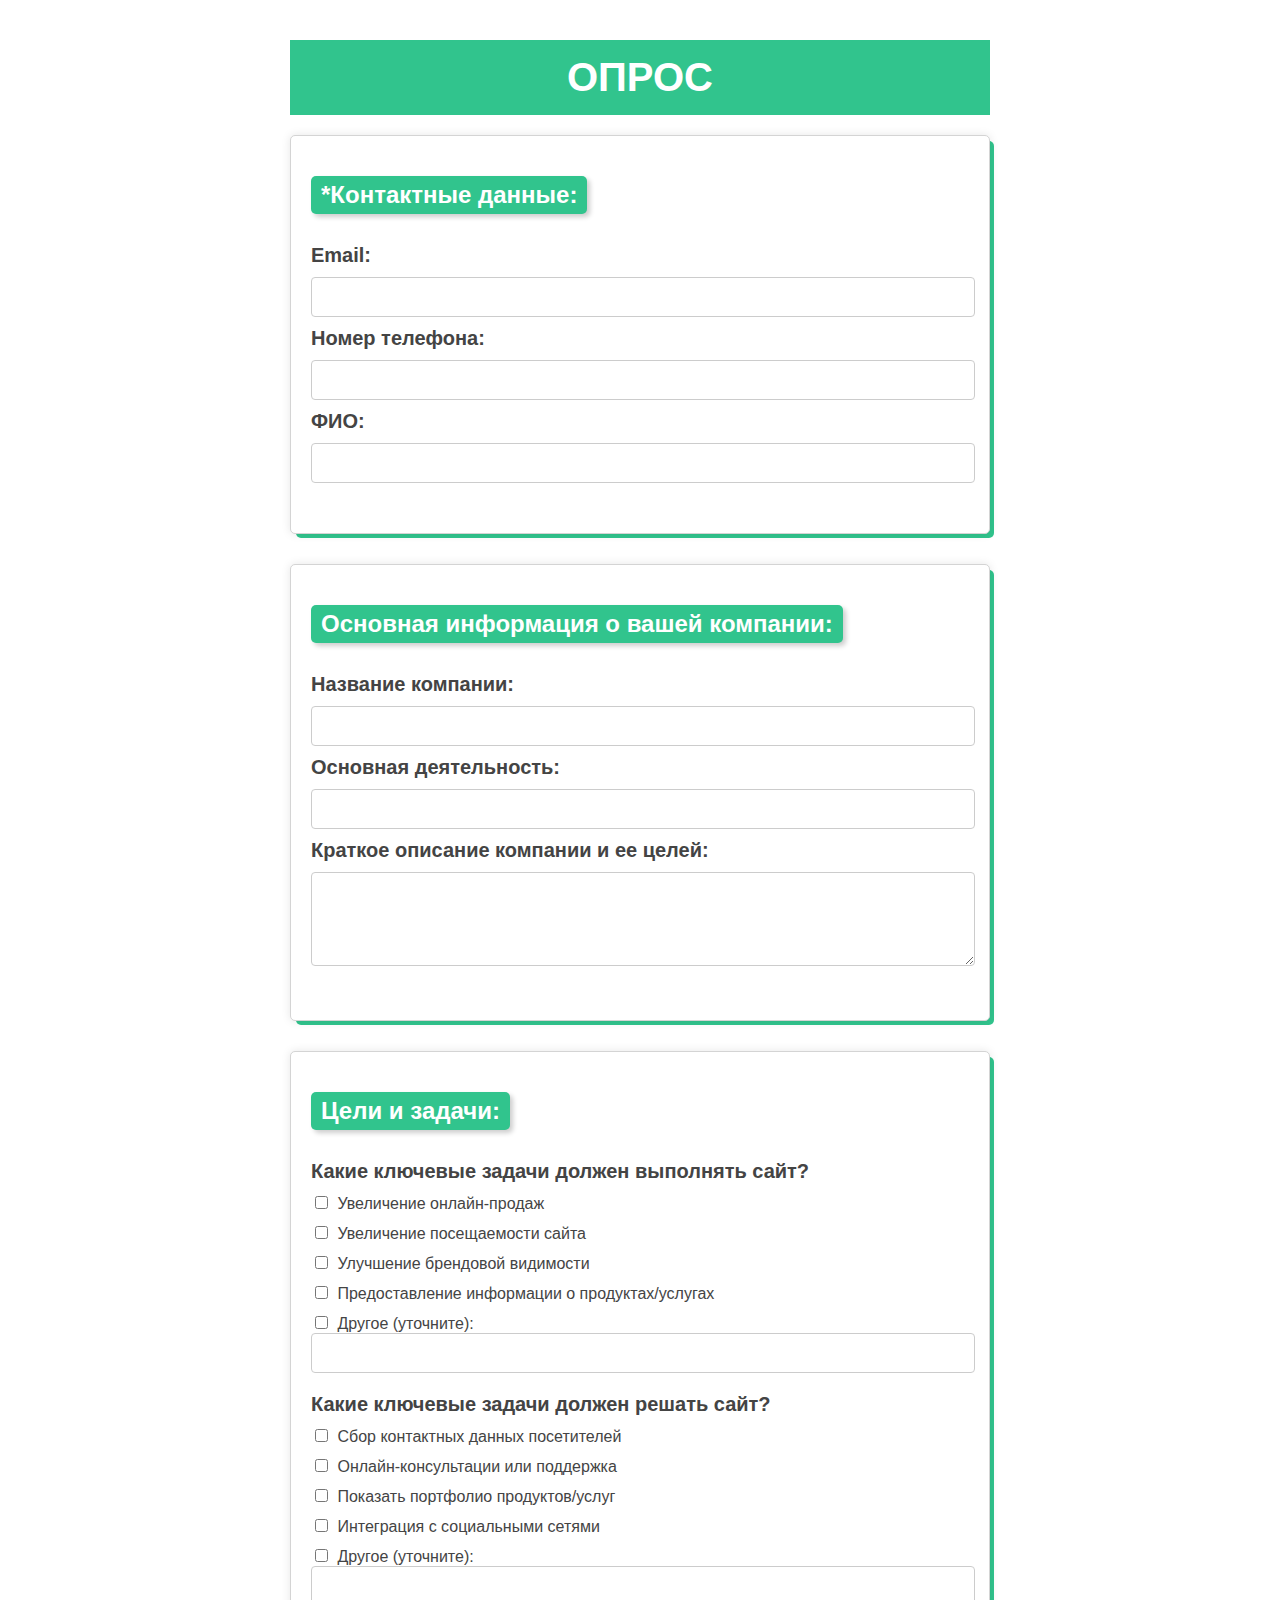
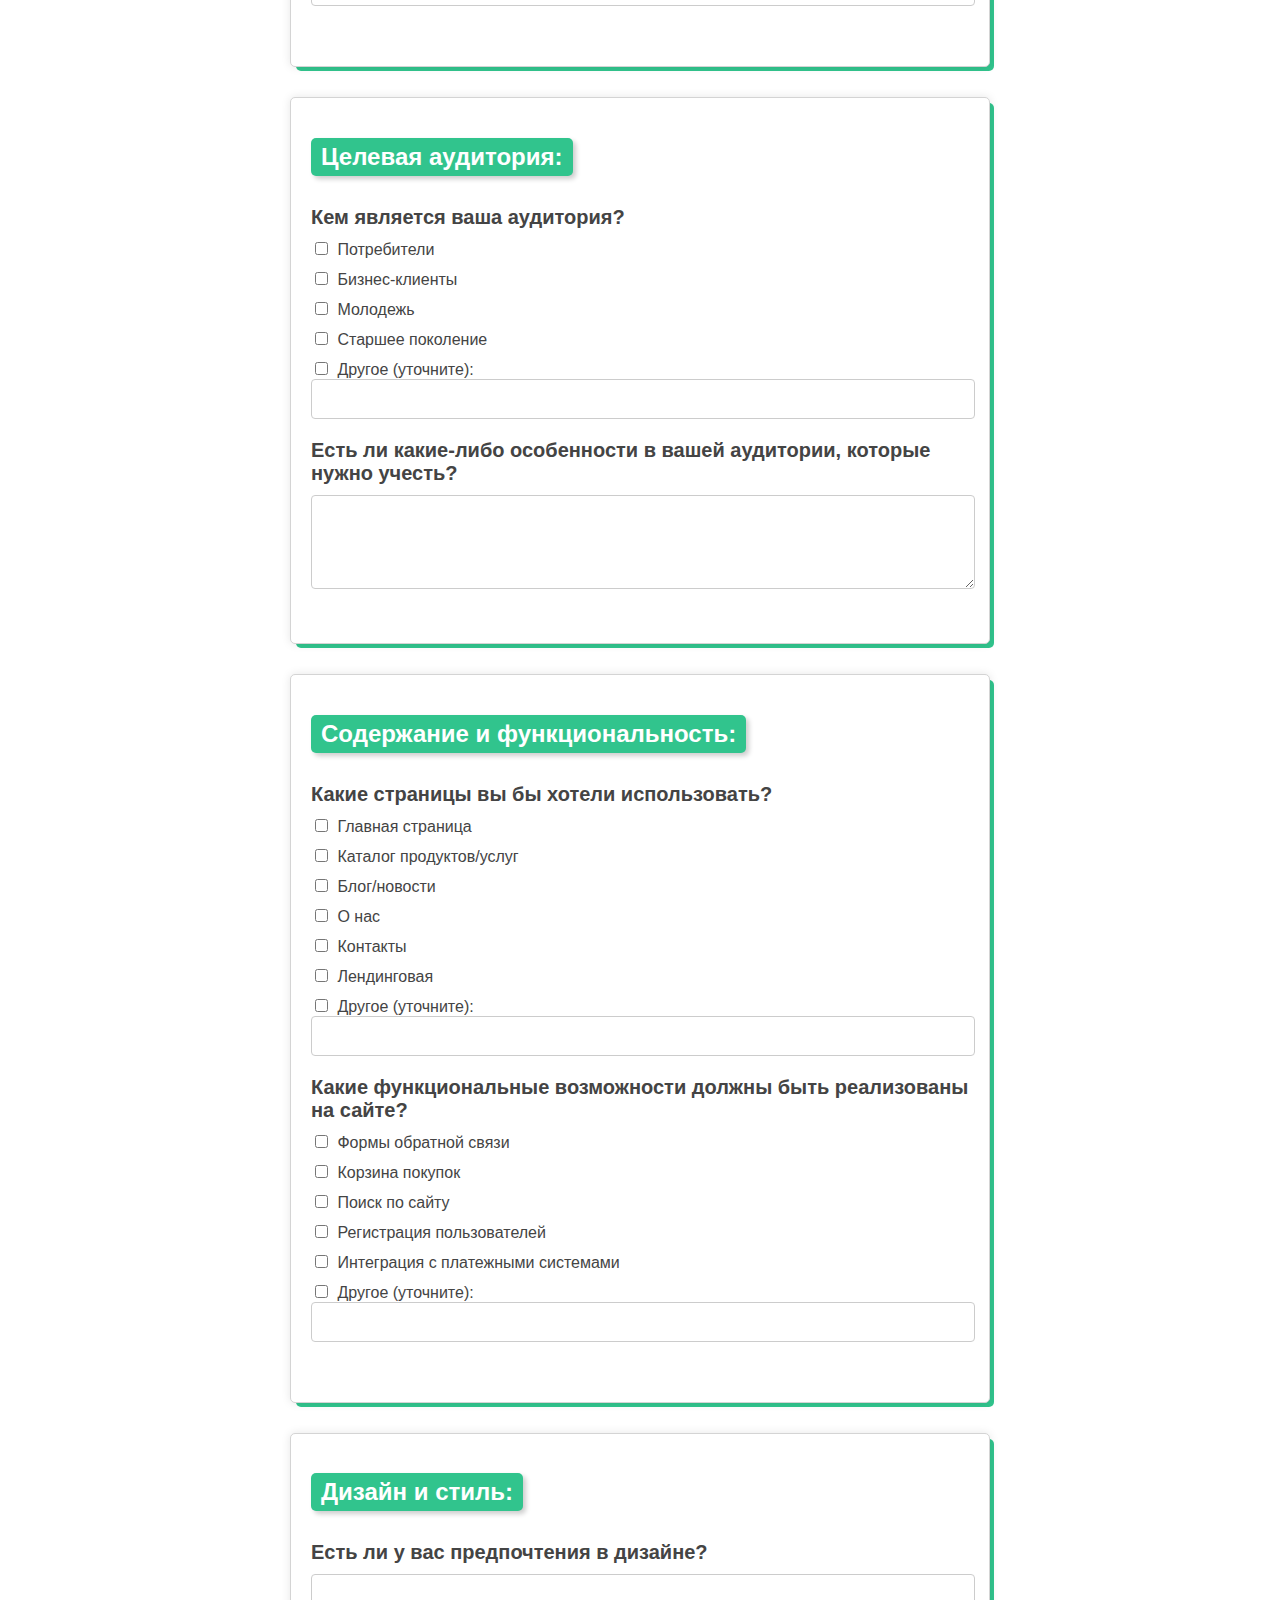
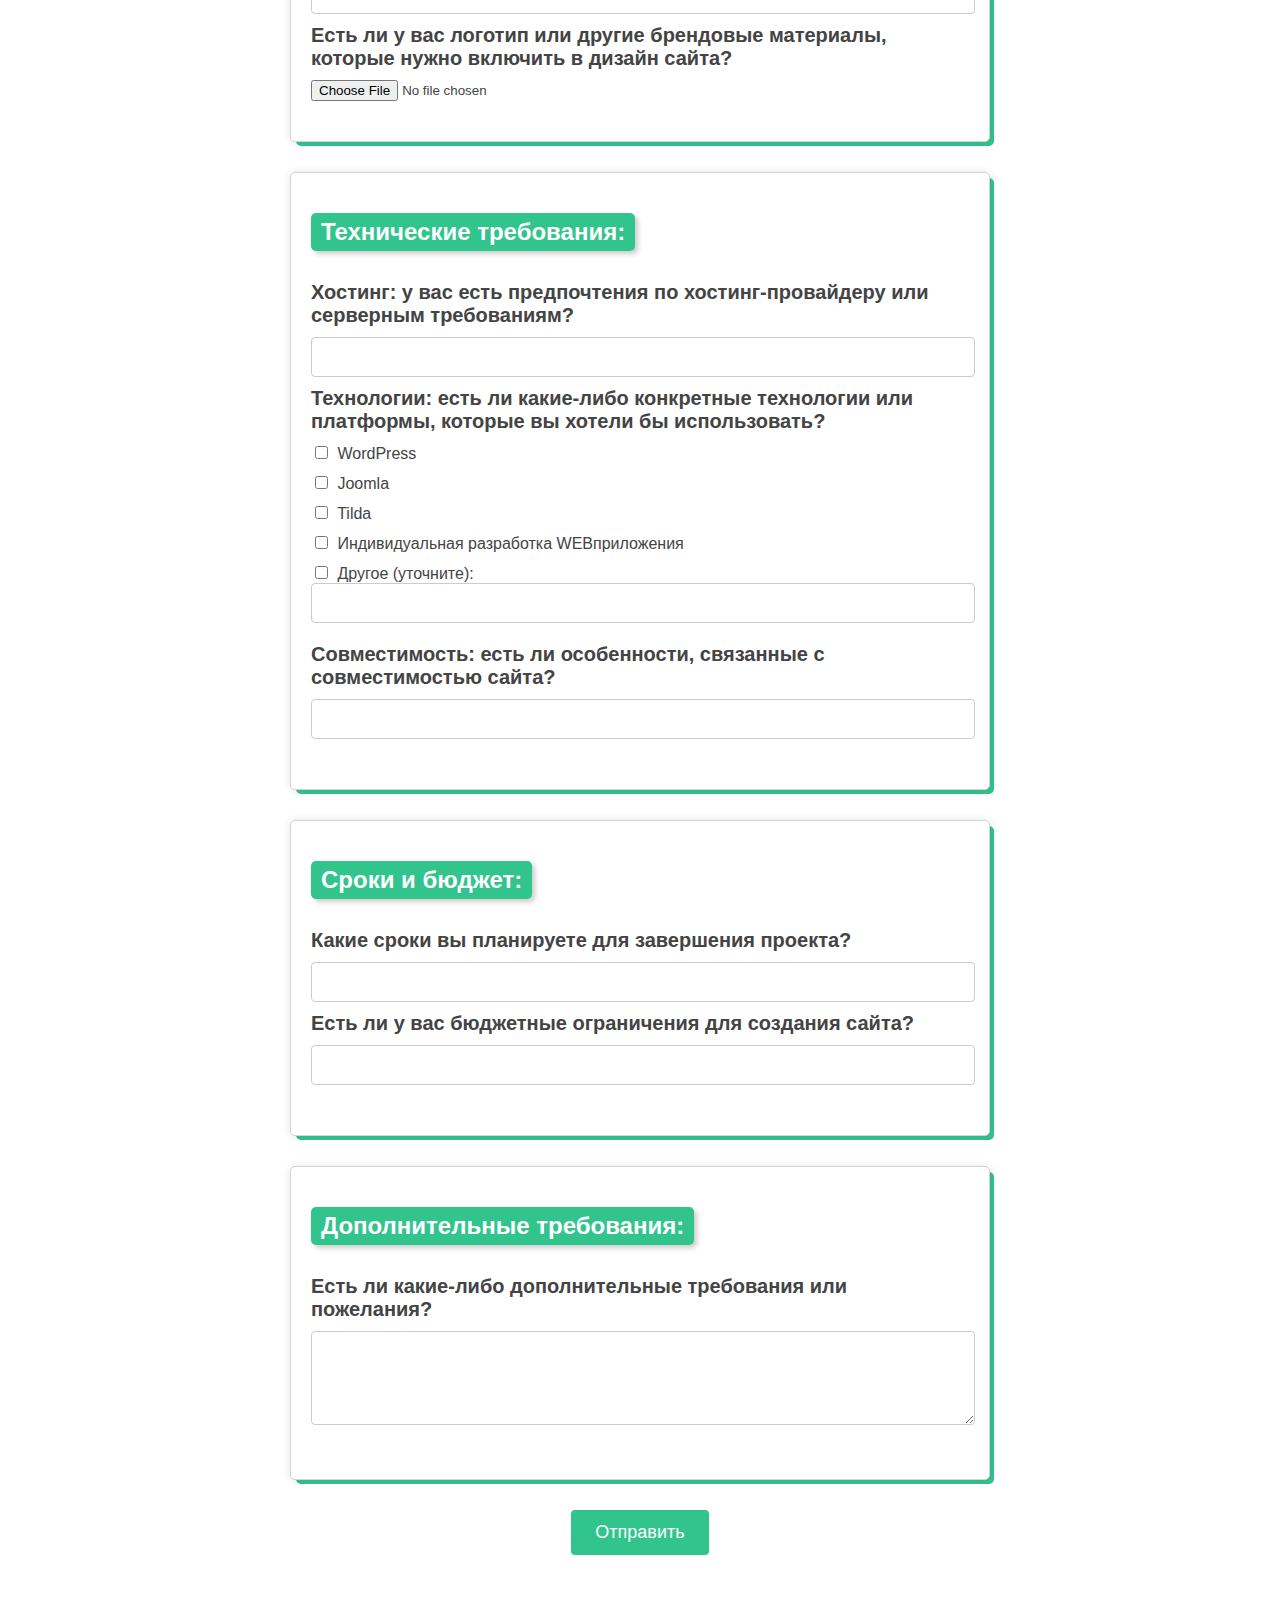
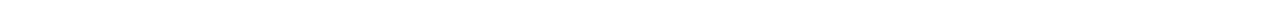
<file: products/templates/products/sites opros fortis.html>
<!DOCTYPE html>
<html lang="en">
<head>
    <meta charset="UTF-8">
    <meta name="viewport" content="width=device-width, initial-scale=1.0">
    <title>Опросник</title>
    <style>
        body {
            font-family: Arial, sans-serif;
            color: #444444;
            margin: 0;
            padding: 0;
        }

        .container {
            max-width: 700px;
            margin: 0 auto;
            padding: 40px;
        }

        .green-box {
            background-color: #31C48D;
            color: white;
            text-align: center;
            padding: 15px;
            margin-bottom: 20px;
            font-size: 40px;
            font-weight: bold;
        }

       .section {
    padding: 20px;
    background-color: white;
    color: #444444;
    margin-bottom: 30px;
    border: 1px solid #D4D4D4;
    border-radius: 5px;
    box-shadow: 0px 0px 10px rgba(0, 0, 0, 0.1); /* Добавление тени */
    position: relative;
    padding-bottom: 40px;
}

.section::before {
    content: "";
    position: absolute;
    top: 5px;
    left: 5px;
    width: 100%;
    height: 100%;
    background-color: #31C48D; /* Цвет свечения */
    border-radius: 5px;
    z-index: -1; /* Отправляет свечение под секцию */
}


        h1 {
            font-size: 36px;
            font-weight: bold;
            margin-bottom: 10px;
        }

        h2 {
    font-size: 24px;
    font-weight: bold;
    margin-bottom: 5px;
    background-color: #31C48D; /* Цвет фона */
    color: white; /* Цвет текста */
    padding: 5px 10px;
    border-radius: 5px;
    display: inline-block;
    box-shadow: 3px 3px 5px rgba(0, 0, 0, 0.2); /* Добавляем тень */
}

        label {
            font-weight: bold;
            display: block;
            font-size: 20px;
            margin-bottom: 10px;
        }

        input[type="text"],
        input[type="email"],
        input[type="tel"],
        textarea {
            width: 100%;
            padding-top: 10px;
            padding-bottom: 10px;
            margin-bottom: 10px;
            border: 1px solid #ccc;
            border-radius: 4px;
            font-size: 16px;
        }

        ul {
            list-style-type: none;
            margin: 0;
            padding: 0;
        }

        ul li {
            margin-bottom: 10px;
            font-size: 16px;
        }

        input[type="checkbox"] {
            margin-right: 5px;
        }

        .submit-button {
            text-align: center;
        }

        input[type="submit"] {
            background-color: #31C48D;
            color: white;
            padding: 12px 24px;
            border: none;
            border-radius: 4px;
            cursor: pointer;
            font-size: 18px;
        }

        input[type="submit"]:hover {
            background-color: #218F6D;
        }
    h2 {
        font-size: 24px;
        font-weight: bold;
        margin-bottom: 5px;
        background-color: #31C48D; /* Цвет фона */
        color: white; /* Цвет текста */
        padding: 5px 10px;
        border-radius: 5px;
        display: inline-block;
        margin-bottom: 30px;
    }
    </style>
</head>
<body>
    <div class="container">
        <div class="green-box">ОПРОС</div>
       
        <form action="#" method="post">
            <div class="section">
                <h2>*Контактные данные:</h2>
                <label for="email">Email:</label>
                <input type="email" id="email" name="email" required>
                <br>
                <label for="phone">Номер телефона:</label>
                <input type="tel" id="phone" name="phone">
                <br>
                <label for="name">ФИО:</label>
                <input type="text" id="name" name="name">
                <br>
            </div>

            <div class="section">
                <h2>Основная информация о вашей компании:</h2>
                <label for="company-name">Название компании:</label>
                <input type="text" id="company-name" name="company-name">
                <br>
                <label for="company-activity">Основная деятельность:</label>
                <input type="text" id="company-activity" name="company-activity">
                <br>
                <label for="company-description">Краткое описание компании и ее целей:</label>
                <textarea id="company-description" name="company-description" rows="4"></textarea>
                <br>
            </div>

            <div class="section">
                <h2>Цели и задачи:</h2>
<label>Какие ключевые задачи должен выполнять сайт?</label>
                <ul>
                    <li><input type="checkbox" name="goals[]" value="Увеличение онлайн-продаж"> Увеличение онлайн-продаж</li>
                    <li><input type="checkbox" name="goals[]" value="Увеличение посещаемости сайта"> Увеличение посещаемости сайта</li>
                    <li><input type="checkbox" name="goals[]" value="Улучшение брендовой видимости"> Улучшение брендовой видимости</li>
                    <li><input type="checkbox" name="goals[]" value="Предоставление информации о продуктах/услугах"> Предоставление информации о продуктах/услугах</li>
                    <li><input type="checkbox" name="goals[]" value="Другое"> Другое (уточните): <input type="text" name="other-goals"></li>
                </ul>
                <label>Какие ключевые задачи должен решать сайт?</label>
                <ul>
                    <li><input type="checkbox" name="tasks[]" value="Сбор контактных данных посетителей"> Сбор контактных данных посетителей</li>
                    <li><input type="checkbox" name="tasks[]" value="Онлайн-консультации или поддержка"> Онлайн-консультации или поддержка</li>
                    <li><input type="checkbox" name="tasks[]" value="Показать портфолио продуктов/услуг"> Показать портфолио продуктов/услуг</li>
                    <li><input type="checkbox" name="tasks[]" value="Интеграция с социальными сетями"> Интеграция с социальными сетями</li>
                    <li><input type="checkbox" name="tasks[]" value="Другое"> Другое (уточните): <input type="text" name="other-tasks"></li>
                </ul>
            </div>

            <div class="section">
                <h2>Целевая аудитория:</h2>
<label>Кем является ваша аудитория?</label>
                <ul>
                    <li><input type="checkbox" name="audience[]" value="Потребители"> Потребители</li>
                    <li><input type="checkbox" name="audience[]" value="Бизнес-клиенты"> Бизнес-клиенты</li>
                    <li><input type="checkbox" name="audience[]" value="Молодежь"> Молодежь</li>
                    <li><input type="checkbox" name="audience[]" value="Старшее поколение"> Старшее поколение</li>
                    <li><input type="checkbox" name="audience[]" value="Другое"> Другое (уточните): <input type="text" name="other-audience"></li>
                </ul>
                <label>Есть ли какие-либо особенности в вашей аудитории, которые нужно учесть?</label>
                <textarea name="audience-details" rows="4"></textarea>
            </div>

            <div class="section">
                <h2>Содержание и функциональность:</h2>
                <ul>
<label>Какие страницы вы бы хотели использовать?</label>
                    <li><input type="checkbox" name="pages[]" value="Главная страница"> Главная страница</li>
                    <li><input type="checkbox" name="pages[]" value="Каталог продуктов/услуг"> Каталог продуктов/услуг</li>
                    <li><input type="checkbox" name="pages[]" value="Блог/новости"> Блог/новости</li>
                    <li><input type="checkbox" name="pages[]" value="О нас"> О нас</li>
                    <li><input type="checkbox" name="pages[]" value="Контакты"> Контакты</li>
                    <li><input type="checkbox" name="pages[]" value="Лендинговая"> Лендинговая</li>
                    <li><input type="checkbox" name="pages[]" value="Другое"> Другое (уточните): <input type="text" name="other-pages"></li>
                </ul>
                <label>Какие функциональные возможности должны быть реализованы на сайте?</label>
                <ul>
                    <li><input type="checkbox" name="features[]" value="Формы обратной связи"> Формы обратной связи</li>
                    <li><input type="checkbox" name="features[]" value="Корзина покупок"> Корзина покупок</li>
                    <li><input type="checkbox" name="features[]" value="Поиск по сайту"> Поиск по сайту</li>
                    <li><input type="checkbox" name="features[]" value="Регистрация пользователей"> Регистрация пользователей</li>
                    <li><input type="checkbox" name="features[]" value="Интеграция с платежными системами"> Интеграция с платежными системами</li>
                    <li><input type="checkbox" name="features[]" value="Другое"> Другое (уточните): <input type="text" name="other-features"></li>
                </ul>
            </div>

            <div class="section">
                <h2>Дизайн и стиль:</h2>
                <label>Есть ли у вас предпочтения в дизайне?</label>
                <input type="text" name="design-preferences">
                <label>Есть ли у вас логотип или другие брендовые материалы, которые нужно включить в дизайн сайта?</label>
                <input type="file" name="brand-materials">
            </div>

            <div class="section">
                <h2>Технические требования:</h2>
                <label>Хостинг: у вас есть предпочтения по хостинг-провайдеру или серверным требованиям?</label>
                <input type="text" name="hosting-preferences">
                <label>Технологии: есть ли какие-либо конкретные технологии или платформы, которые вы хотели бы использовать?</label>
                <ul>
                    <li><input type="checkbox" name="technologies[]" value="WordPress"> WordPress</li>
                    <li><input type="checkbox" name="technologies[]" value="Joomla"> Joomla</li>
                    <li><input type="checkbox" name="technologies[]" value="Tilda"> Tilda</li>
                    <li><input type="checkbox" name="technologies[]" value="Индивидуальная разработка WEBприложения"> Индивидуальная разработка WEBприложения</li>
                    <li><input type="checkbox" name="technologies[]" value="Другое"> Другое (уточните): <input type="text" name="other-technologies"></li>
                </ul>
                <label>Совместимость: есть ли особенности, связанные с совместимостью сайта?</label>
                <input type="text" name="compatibility-details">
            </div>

            <div class="section">
                <h2>Сроки и бюджет:</h2>
                <label>Какие сроки вы планируете для завершения проекта?</label>
                <input type="text" name="project-timeline">
                <label>Есть ли у вас бюджетные ограничения для создания сайта?</label>
                <input type="text" name="budget-limit">
            </div>

            <div class="section">
                <h2>Дополнительные требования:</h2>
                <label>Есть ли какие-либо дополнительные требования или пожелания?</label>
                <textarea name="additional-requirements" rows="4"></textarea>
            </div>

            <div class="submit-button">
                <input type="submit" value="Отправить">
            </div>
        </form>
    </div>
</body>
</html>
</file>
